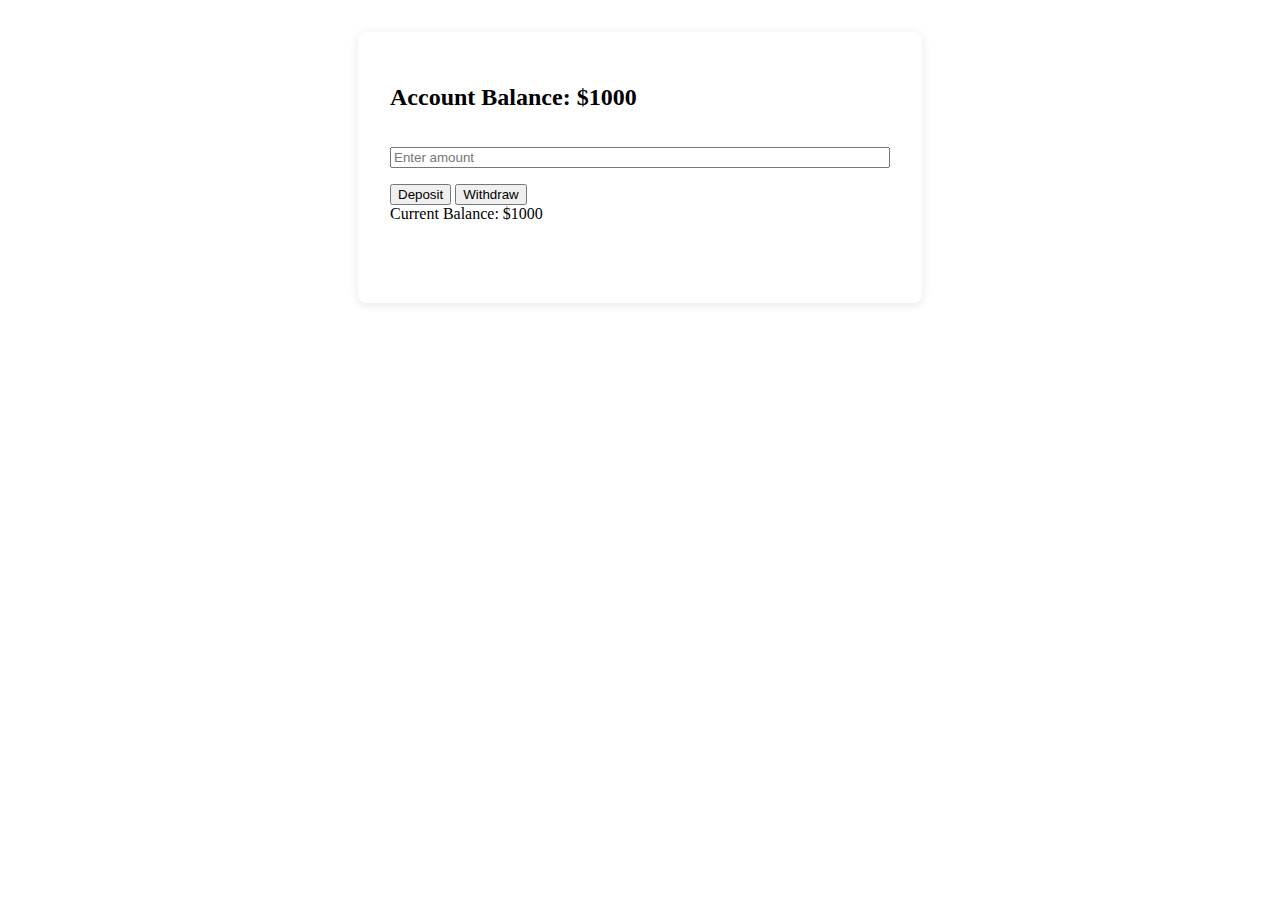
<file: exp1/index.html>
<!DOCTYPE html>
<html lang="en">
<head>
    <meta charset="UTF-8">
    <meta name="viewport" content="width=device-width, initial-scale=1.0">
    <title>Document</title>
    <link rel="stylesheet" href="style.css">
</head>
<body>
   <div class="bank-interface">
   

  <h2>Account Balance: <span id="balance">$1000</span></h2>
  <input type="number" id="amount" placeholder="Enter amount" min="0">
  <div class="btn-group">
    <button onclick="deposit()">Deposit</button>
    <button onclick="withdraw()">Withdraw</button>
     <div id = "balance-display">Current Balance: $0</div>
  </div>
  <p id="message"></p>
</div>
  </main>
  <script src = 'script.js'></script>
</div> 
</body>
</html>
</file>
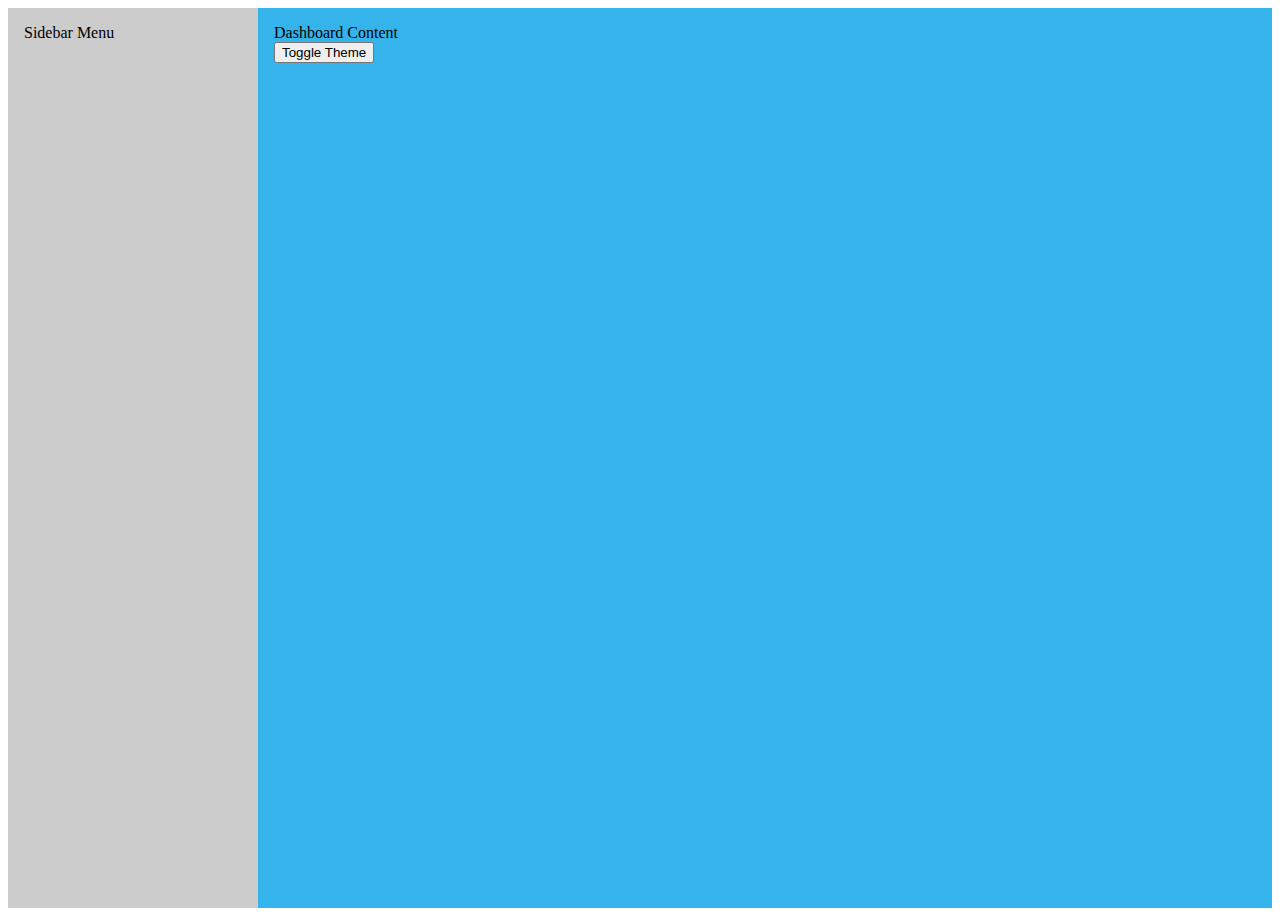
<file: exp2/index.html>
<!DOCTYPE html>
<html lang="en">
<head>
    <meta charset="UTF-8">
    <meta name="viewport" content="width=device-width, initial-scale=1.0">
    <title>Document</title>
    <link rel="stylesheet" href="style.css">
</head>
<body>
</head>

<div class="dashboard" data-theme="light">
  <aside class="sidebar">Sidebar Menu</aside>
  <main class="content">
    <div class="card">Dashboard Content</div>
    <button id="theme-toggle">Toggle Theme</button>
  </main>
</div>
<body>
    
</body>
<script src = 'script.js'></script>
</html>
</file>
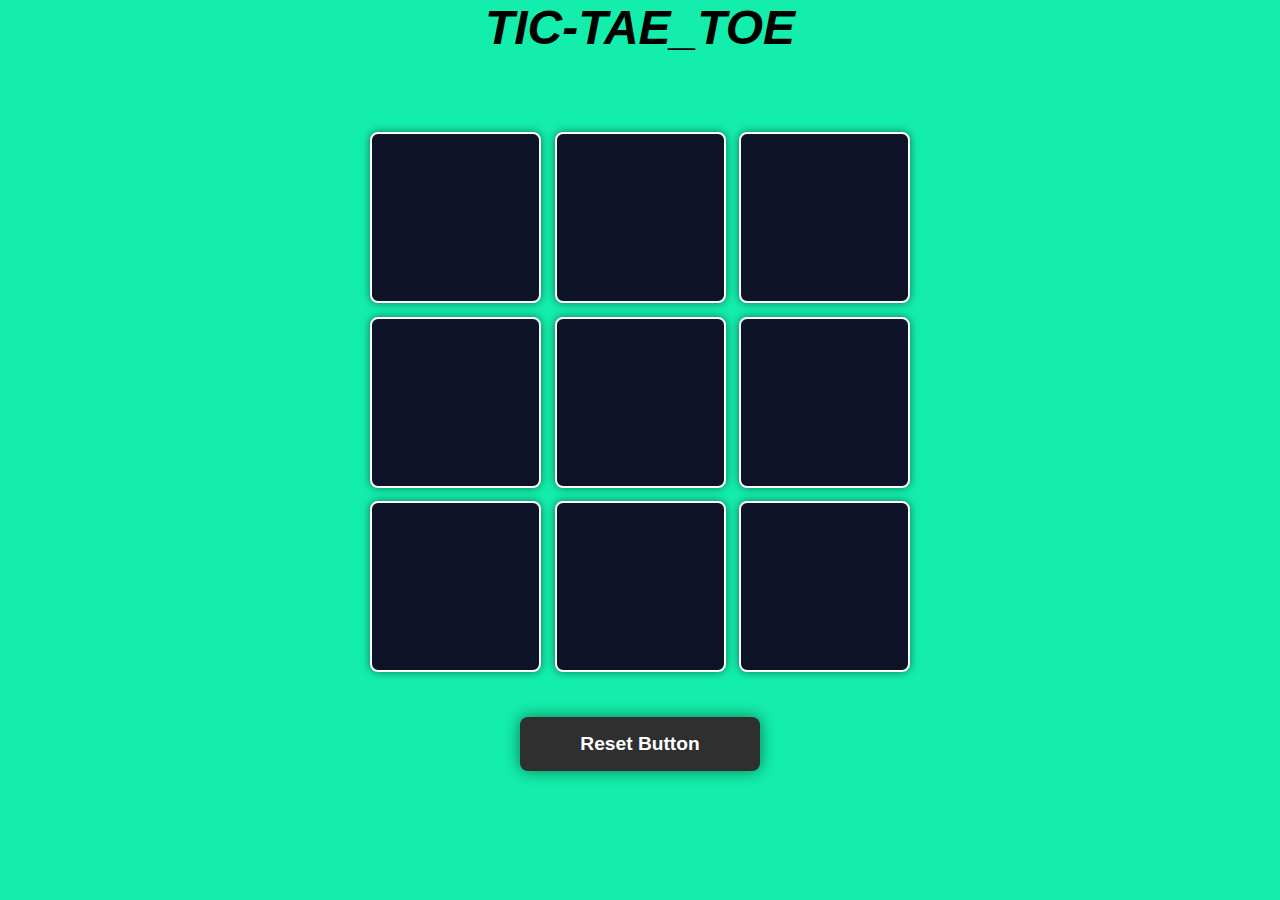
<file: exp9_fullstack/index.html>
<!DOCTYPE html>
<html lang="en">
<head>
    <meta charset="UTF-8">
    <meta name="viewport" content="width=device-width, initial-scale=1.0">
    <title>Tic-Tac-Toe</title>
    <link rel ="stylesheet" href = "style.css">
</head>
<body>
   <div class = "msg-container hide">
   <p id = "msg" >Winner</p>
   <button id="new-btn">New Game</button>
        
   </div>
    <main>
     
        <h1>TIC-TAE_TOE</h1>
      
        <div class="container">
            <div class="game">
                
                    <button class="box"></button>
                    <button class="box"></button>
                    <button class="box"></button>
                    <button class="box"></button>
                    <button class="box"></button>
                    <button class="box"></button>
                    <button class="box"></button>
                    <button class="box"></button>
                    <button class="box"></button>
           
                
            </div> 
        </div>
        <button id="reset-btn">Reset Button</button>
        
    </main>
    <script src = "script.js"> </script>
</body>
</html>
</file>
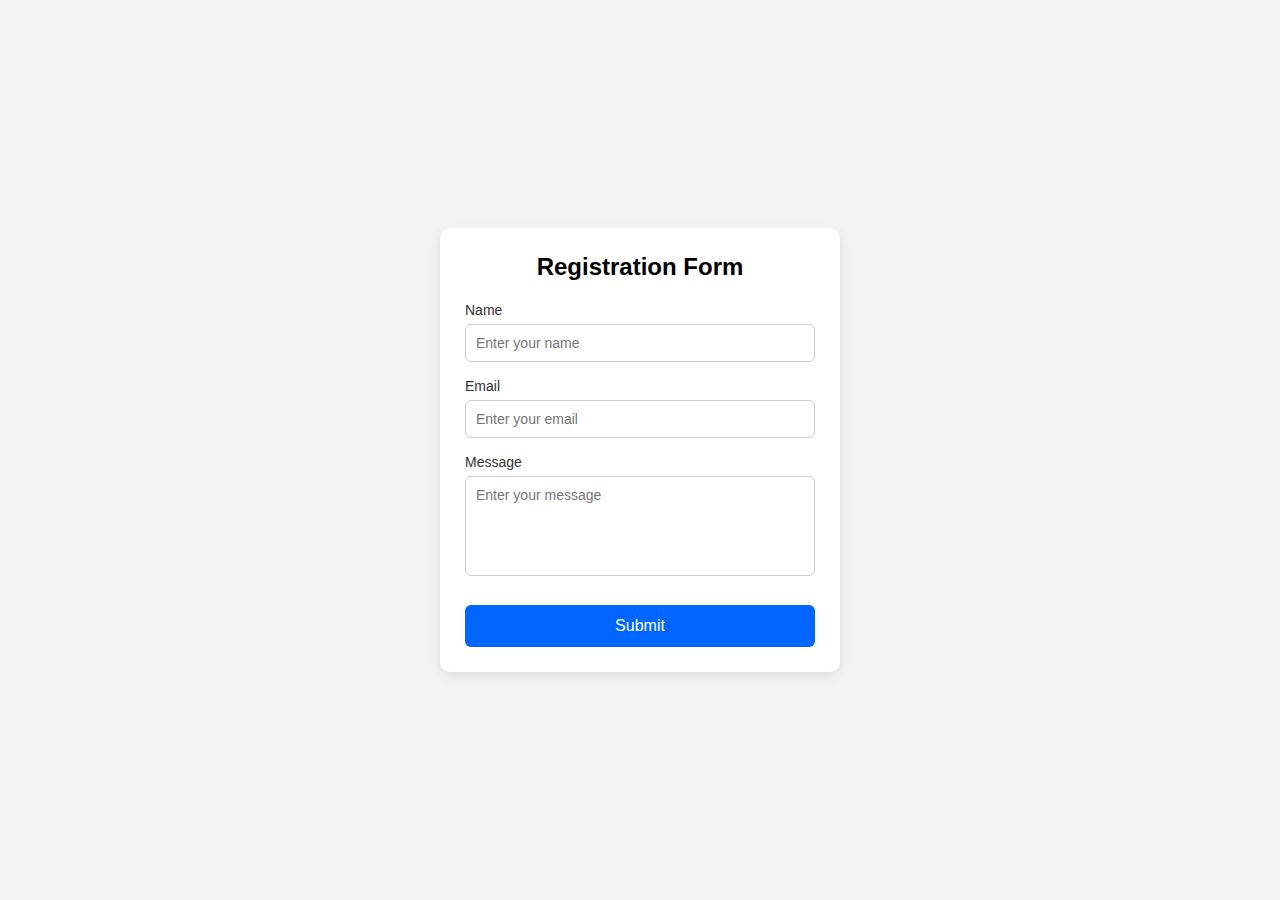
<file: form/index.html>
<!DOCTYPE html>
<html lang="en">
<head>
    <meta charset="UTF-8">
    <meta name="viewport" content="width=device-width, initial-scale=1.0">
    <title>Responsive Registration Form</title>
    <link rel="stylesheet" href="style.css">
</head>
<body>

    <div class="container">
        <form id="regForm">
            <h2>Registration Form</h2>

            <div class="input-group">
                <label>Name</label>
                <input type="text" id="name" required placeholder="Enter your name">
            </div>

            <div class="input-group">
                <label>Email</label>
                <input type="email" id="email" required placeholder="Enter your email">
            </div>

            <div class="input-group">
                <label>Message</label>
                <textarea id="message" required placeholder="Enter your message"></textarea>
            </div>

            <button type="submit" class="btn">Submit</button>
        </form>
    </div>

<script src="script.js"></script>
</body>
</html>
</file>
<file: exp1/style.css>
:root {
  --primary-color: #2c3e50;
  --secondary-color: #3498db;
}

.bank-interface {
  display: grid;
  gap: 1rem;
  max-width: 500px;
  margin: 2rem auto;
  padding: 2rem;
  border-radius: 8px;
  box-shadow: 0 2px 10px rgba(0,0,0,0.1);
}

@media (max-width: 600px) {
  .bank-interface {
    padding: 1rem;
    margin: 1rem;
  }
}
</file>
<file: exp2/style.css>
:root {
  --bg-color: #34b4eb;
  --text-color: #000000;
}

[data-theme="dark"] {
  --bg-color: #1a1a1a;
  --text-color: #f0f0f0;
}

.dashboard {
  display: grid;
  grid-template-columns: 250px 1fr;
  grid-template-areas: "sidebar content";
  background-color: var(--bg-color);
  color: var(--text-color);
  min-height: 100vh;
}

.sidebar {
  grid-area: sidebar;
  padding: 1rem;
  background-color: #ccc;
}

.content {
  grid-area: content;
  padding: 1rem;
}

@media (max-width: 768px) {
  .dashboard {
    grid-template-columns: 1fr;
    grid-template-areas:
      "sidebar"
      "content";
  }
}
</file>
<file: exp9_fullstack/style.css>
* {
    margin: 0;
    padding: 0;
    box-sizing: border-box; /* Ensures consistent sizing for all elements */
}

body {
    background-color: rgb(20, 238, 172);
    text-align: center;
    font-family: Arial, sans-serif; /* Added a cleaner font */
}

.container {
    height: 70vh;
    display: flex; /* Ensures the container centers its content */
    justify-content: center;
    align-items: center;
}

.game {
    display: grid; /* Changed to grid layout for precise 3x3 arrangement */
    grid-template-columns: repeat(3, 1fr); /* Creates 3 columns of equal width */
    grid-gap: 1.5vmin; /* Even spacing between the buttons */
    width: 60vmin; /* Ensures a square game grid */
    height: 60vmin;
}

.box {
    display: flex; /* Centers the text inside each box */
    justify-content: center;
    align-items: center;
    height: 100%; /* Ensures the buttons fill the grid cell */
    width: 100%;
    font-size: 10vmin; /* Large text size for visibility */
    color: #96add2;
    background-color: rgb(15, 19, 39); /* Dark background for contrast */
    border: 2px solid white; /* Adds a subtle border for visibility */
    border-radius: 0.5rem; /* Slightly rounded corners */
    box-shadow: 0 0 0.5rem rgba(0, 0, 0, 0.5); /* Softer shadow effect */
    cursor: pointer; /* Indicates that the box is clickable */
    transition: transform 0.2s ease, background-color 0.2s ease; /* Smooth hover effect */
}

.box:hover {
    transform: scale(1.1); /* Enlarges slightly on hover */
    background-color: rgb(30, 35, 59); /* Slightly lighter on hover */
}

h1 {
    margin-bottom: 2rem; /* Adds space between the heading and the game grid */
    font-style: oblique;
    color: black;
    font-size: 3rem; /* Larger heading for prominence */
}

#reset-btn, #new-btn {
    padding: 1rem;
    height: auto;
    width: 15rem;
    font-size: 1.2rem;
    font-weight: bold;
    box-shadow: 0 0 1rem rgba(0, 0, 0, 0.5);
    border-radius: 0.5rem;
    border: none;
    background-color: #2f2f2f;
    color: white;
    cursor: pointer;
    transition: transform 0.2s ease, background-color 0.2s ease; /* Smooth hover effect */
}

#reset-btn:hover, #new-btn:hover {
    transform: scale(1.1);
    background-color: #454545; /* Slightly lighter on hover */
}

#msg {
    color: beige;
    font-size: 2rem;
    text-align: center;
}

.msg-container {
    height: 100vh;
    display: flex;
    justify-content: center;
    align-items: center;
    flex-direction: column;
    gap: 1rem;
    background-color: rgba(0, 0, 0, 0.7); /* Semi-transparent background for focus */
    position: fixed; /* Ensures it overlays the entire screen */
    top: 0;
    left: 0;
    width: 100%;
    z-index: 100; /* Brings it above all other elements */
}

.hide {
    display: none;
}
</file>
<file: form/style.css>
* {
    margin: 0;
    padding: 0;
    box-sizing: border-box;
    font-family: Arial, sans-serif;
}

body {
    background: #f4f4f4;
    display: flex;
    justify-content: center;
    align-items: center;
    height: 100vh;
}

.container {
    width: 100%;
    max-width: 400px;
}

form {
    background: #ffffff;
    padding: 25px;
    border-radius: 10px;
    box-shadow: 0 4px 12px rgba(0,0,0,0.1);
}

h2 {
    text-align: center;
    margin-bottom: 20px;
}

.input-group {
    margin-bottom: 15px;
}

.input-group label {
    font-size: 14px;
    color: #333;
}

.input-group input,
.input-group textarea {
    width: 100%;
    padding: 10px;
    margin-top: 5px;
    border: 1px solid #ccc;
    border-radius: 6px;
    font-size: 14px;
}

textarea {
    resize: none;
    height: 100px;
}

.btn {
    width: 100%;
    background: #0066ff;
    padding: 12px;
    border: none;
    border-radius: 6px;
    margin-top: 10px;
    color: white;
    font-size: 16px;
    transition: 0.3s ease;
    cursor: pointer;
}

.btn:hover {
    background: #0047b3;
    transform: translateY(-2px);
}
</file>
